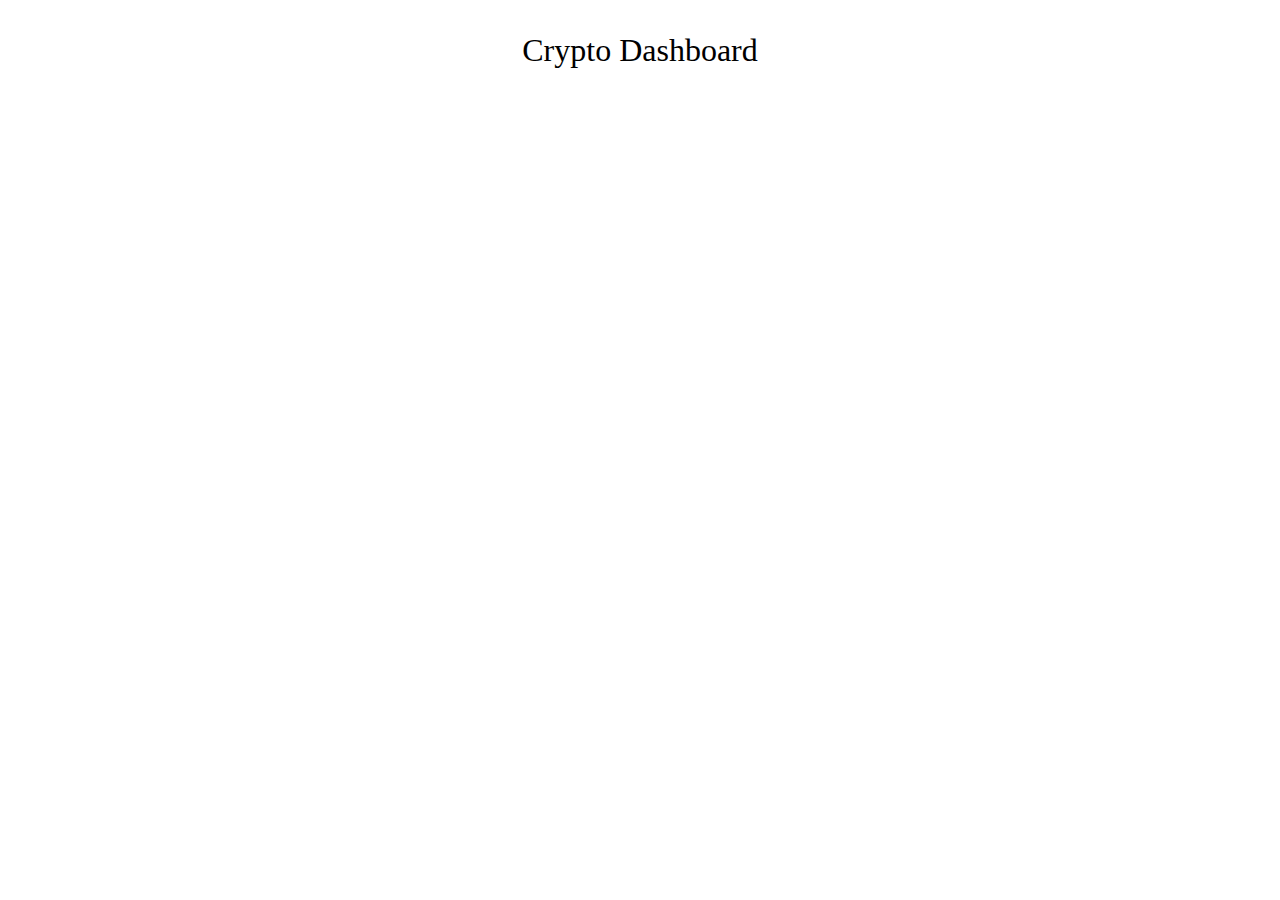
<file: Crypto Dashboard/index.html>
<!DOCTYPE html>
<html lang="en">
<head>
    <meta charset="UTF-8">
    <meta name="viewport" content="width=device-width, initial-scale=1.0">
    <link rel="stylesheet" href="style.css">
    <title>Crypto Dashboard</title>
</head>
<body>
    <div class="main">
        <header>Crypto Dashboard</header>
        <div id="cardCont" class="cardCont"></div>
        </div>

    </div>

    <script src="script.js"></script>
</body>
</html>
</file>
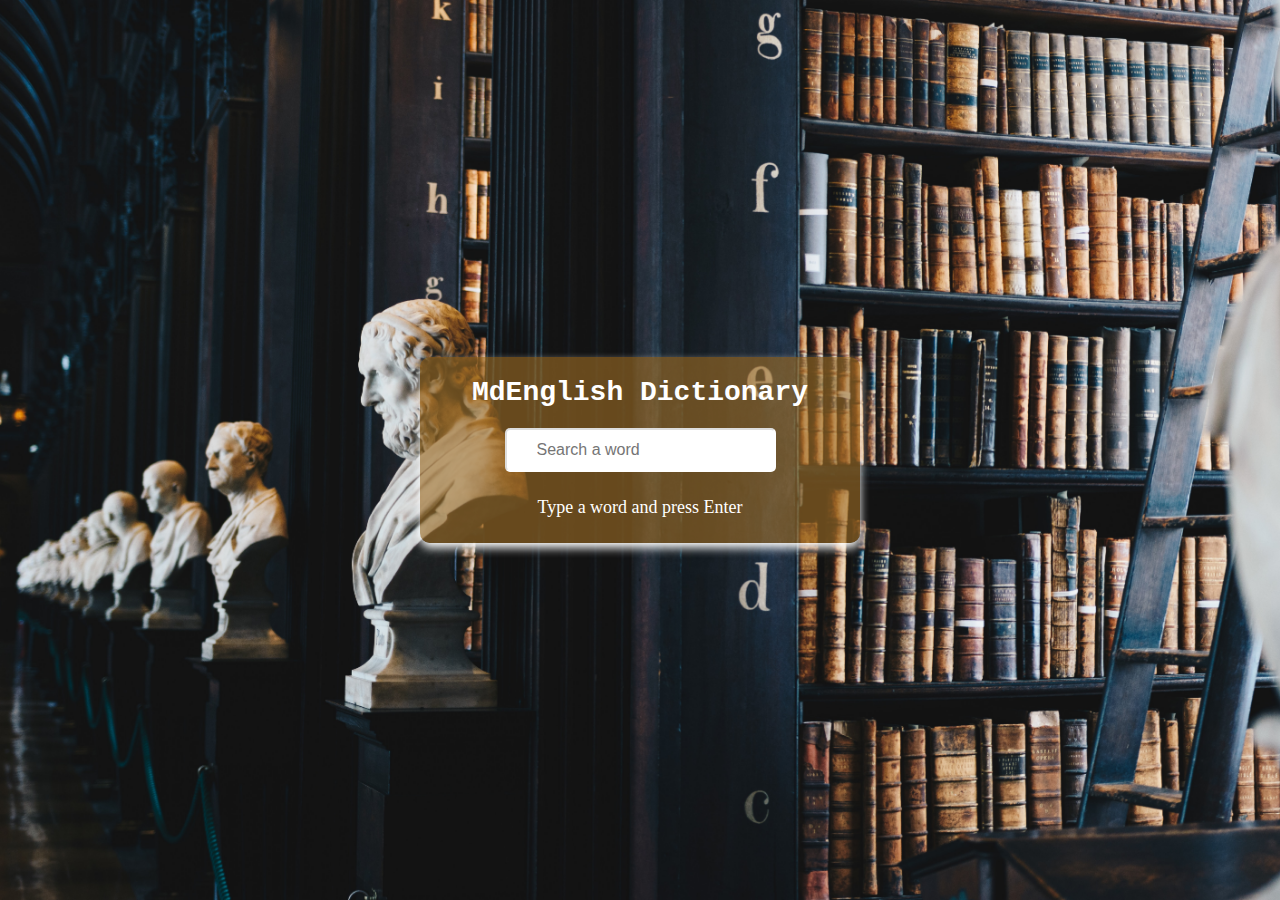
<file: MdEnglish-Dictionary/index.html>
<!DOCTYPE html>
<html lang="en">
<head>
    <meta charset="UTF-8">
    <meta http-equiv="X-UA-Compatible" content="IE=edge">
    <meta name="viewport" content="width=device-width, initial-scale=1.0">
    <link rel="stylesheet" href="style.css">
    <title>MdEnglish-Dictionary</title>
</head>
<body>
    <div class="container">
        <h1 class="header">MdEnglish Dictionary</h1>
        <input class="input" id="input" type="text" name="" id="" placeholder="Search a word">
        <p class="info-txt" id="info-txt">Type a word and press Enter</p>

        <div class="meaning-container" id="meaning-container">
            <p> Meaning Title :<span class="title" id="title">______</span></p><br>
            <p>Meaning :<span class="meaning" id="meaning">______</span></p>
            <audio src="" controls id="audio"></audio>
        </div>
   
    <script src="script.js"></script>
</div>
</body>
</html>
</file>
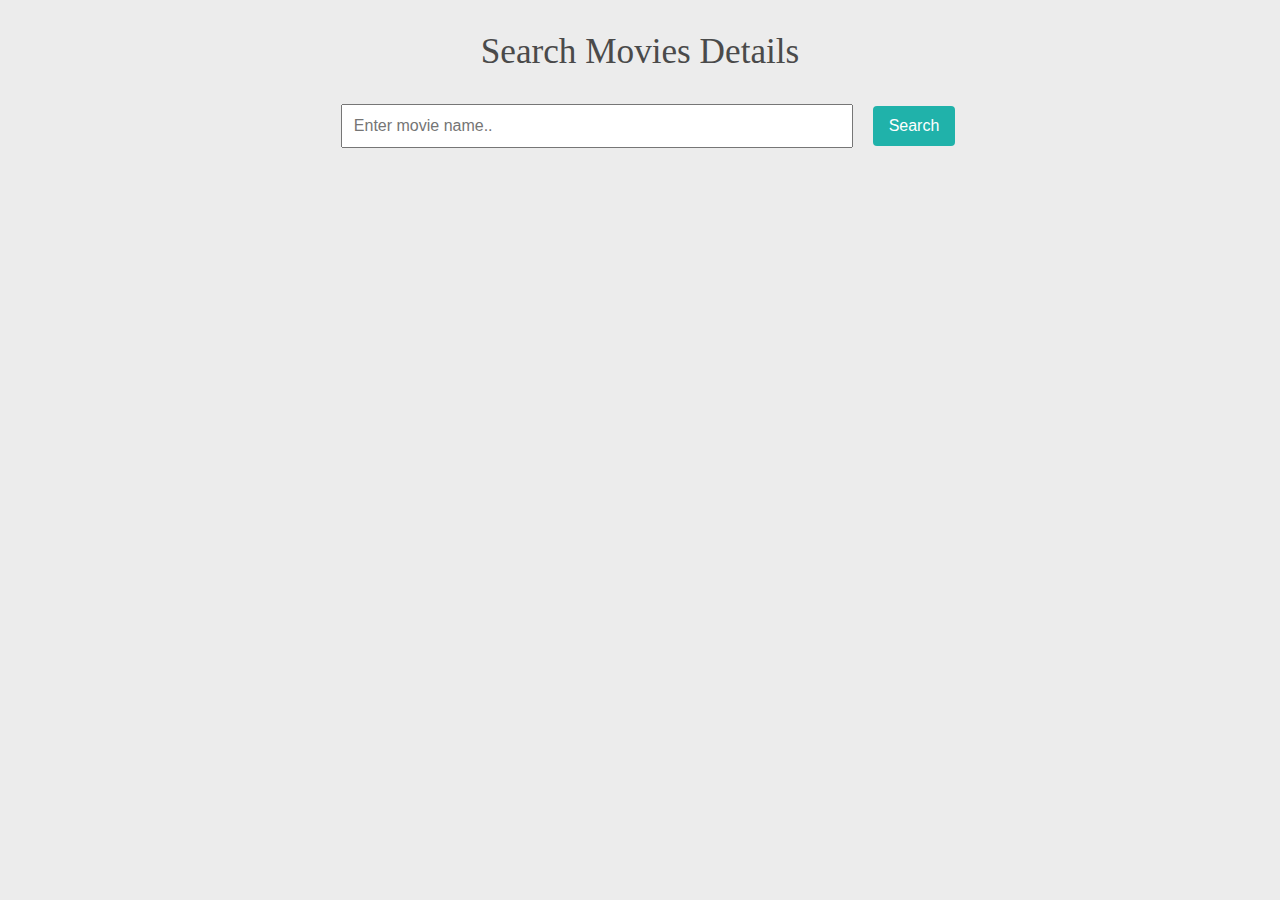
<file: Search Movie Details/index.html>
<!DOCTYPE html>
<html lang="en">
  <head>
    <meta charset="UTF-8" />
    <meta name="viewport" content="width=device-width, initial-scale=1.0" />
    <link rel="stylesheet" href="style.css" />
    <title>Search Movie Details</title>
  </head>
  <body>
    <nav class="navbar">

      <div class="searchHearder">
        <header>Search Movies Details</header>
      </div>

      <div class="searchInp">
        <input type="text" class="inp" placeholder="Enter movie name.." />
        <button class="btn">Search</button>
      </nav>
    </div>
    <div class="main">
        
    </div>

    <script src="script.js"></script>
  </body>
</html>
</file>
<file: Crypto Dashboard/style.css>
*{
    margin: 0;
    padding: 0;
    box-sizing: border-box;
}



.main{
    display: flex;
    align-items: center;
    flex-direction: column;
}

header{
    padding: 2rem;
    font-size: 2rem;
}

.cardCont{
    display: flex;
    align-items: center;
    flex-direction: column;
}

.card{
    display: grid;
    grid-template-rows: 1fr;
    grid-template-columns:.3fr 1fr;
    height: 6rem;
    width: 25rem;
    box-shadow: 1px 1px 5px rgb(161, 161, 161);
    padding: 0.5rem;
    margin-bottom: .5rem;
    border-radius: .2rem;
}

.img{
    display: flex;
    justify-content: center;
    align-items: center;
}

.img img{
    width: 3rem;
}

.detail{
    display: flex;
    justify-content: space-between;

}

.data{
    display: flex;
    justify-content: space-between;
    align-items: center;
    flex-direction: column;
}

#criptoName,#price{
    font-size: 1.2rem;
    font-weight: bold;
}

#percent,#percent{
    font-size: 1.1rem;
}

#percent{
    color: red;
}
</file>
<file: MdEnglish-Dictionary/style.css>
*{
    margin: 0;
    padding: 0;
}

body{
    height: 100vh;
    display: flex;
    justify-content: center;
    align-items: center;
    /* background-color: lightblue; */
    background: url(giammarco-boscaro-zeH-ljawHtg-unsplash.jpg);
    background-repeat: no-repeat;
    background-size: cover;   
}

.container{
    background-color: rgba(160, 110, 36, .6);
    padding: 20px;
    border-radius: 10px;
    width: 80%;
    max-width: 400px;
    text-align: center;
    box-shadow:0px 5px 10px #fefefe ;   
    color: rgb(255, 255, 255);
    margin: 20px;
}

.header{
    font-size: 28px;
    font-family: 'Courier New', Courier, monospace;
}

.input{
    width: auto;
    height: 40px;
    padding:0px 30px;
    border-color:rgba(255,255,255,.4);
    border-radius: 5px;
    font-size: 16px;
    margin: 20px;
}

.info-txt{
    font-size: 18px;
    margin: 5px;
}

p{

    font-size: 20px;
}

.title{
    font-size: 18px;
    margin: 5px;
}
.meaning{
    font-size: 18px;
    margin: 5px;
}

#audio{
    margin: 10px;
}

.meaning-container{
    display:none;
}
</file>
<file: Search Movie Details/style.css>
* {
  margin: 0;
  padding: 0;
  box-sizing: border-box;
}

body{
  background-color: rgb(236, 236, 236);

}

.navbar {
  display: flex;
  justify-content: center;
  align-items: center;
  flex-direction: column;
  width: 100%;
  margin-top: 1rem;
}

.searchInp {
  width: 100%;
  text-align: center;
}

header {
  font-size: 2.2rem;
  color: rgb(74, 74, 74);
  margin: 1rem 0;
}

.inp {
  width: 40%;
  padding: 0.7rem;
  margin: 1rem;
  font-size: 1rem;
  color: gray;
  outline: none;
}

.btn {
  padding: 0.7rem 1rem;
  background-color: lightseagreen;
  color: white;
  font-size: 1rem;
  border: none;
  cursor: pointer;
  border-radius: 4px;
}

.main {
  width: 100%;
  display: flex;
  justify-content: center;
  align-items: center;
}

.card {
  display: flex;
  justify-content: center;
  align-items: center;
  height: 400px;
  width: 700px;
  background-color: white;
  margin: 1rem;box-shadow: rgba(50, 50, 93, 0.25) 0px 50px 100px -20px, rgba(0, 0, 0, 0.3) 0px 30px 60px -30px, rgba(10, 37, 64, 0.35) 0px -2px 6px 0px inset;
  padding: 1rem;
  /* border-radius: 10px; */
}

.left {
  display: flex;
  justify-content: center;
  align-items: center;
  height: 100%;
  width: 50%;
  /* border: 1px solid gray; */
}

.right {
  padding: 1rem;
  height: 100%;
  width: 50%;
  /* border: 1px solid gray; */
}

.left img {
  height: 85%;
  width: 85%;
  border-radius: 5px;
  object-fit: contain;
}

.name {
  padding: 0.5rem;
  font-size: 2rem;
  color: rgb(67, 67, 67);
}

.type,
.actore,
.description,
.Plot,
.Released {
  font-size: 1rem;
  padding: 0.4rem;
  color: rgb(66, 66, 66);
}

/* Error Msg */
.EmptyErr {
  font-size: 1.2rem;
  color: rgb(255, 47, 47);
}

@media only screen and (max-width: 550px) {
  .card {
    height: auto;
    width: 90%;
    flex-direction: column;
  }

  .right {
    width: 100%;
  }

  .inp {
    padding: .5rem;
    width: 60%;
  }
  .btn {
    padding: 0.5rem;
  }
}
</file>
